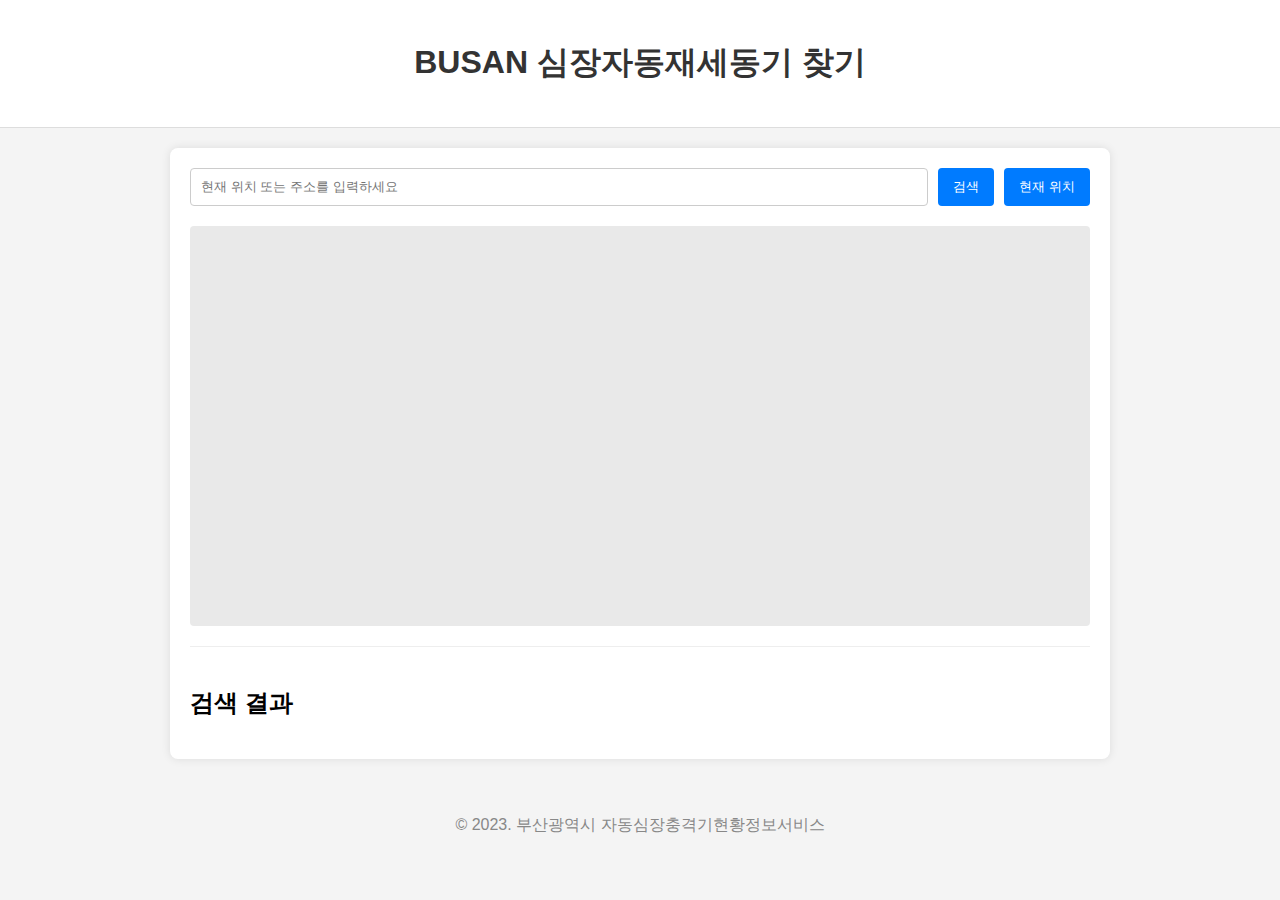
<file: 0924/index.html>
<!DOCTYPE html>
<html lang="ko">
<head>
    <meta charset="UTF-8">
    <meta name="viewport" content="width=device-width, initial-scale=1.0">
    <title>BUSAN 심장자동재세동기 찾기</title>
    <link rel="stylesheet" href="style.css">
</head>
<body>
    <header>
        <h1>BUSAN 심장자동재세동기 찾기</h1>
    </header>

    <main>
        <div class="search-container">
            <input type="text" id="searchInput" placeholder="현재 위치 또는 주소를 입력하세요">
            <button id="searchButton">검색</button>
            <button id="currentLocationButton">현재 위치</button>
        </div>

        <div id="map">
            <!-- 지도 표시 영역 -->
            <iframe src="https://m.map.kakao.com/" width="100%" height="100%" frameborder="0" style="border:0;" allowfullscreen>
            </iframe>
        </div>

        <div class="aed-list-container">
            <h2>검색 결과</h2>
            <ul id="aedList">
                </ul>
        </div>
    </main>

    <footer>
        <p>&copy; 2023. 부산광역시 자동심장충격기현황정보서비스</p>
    </footer>

    <script src="script.js"></script>
</body>
</html>
</file>
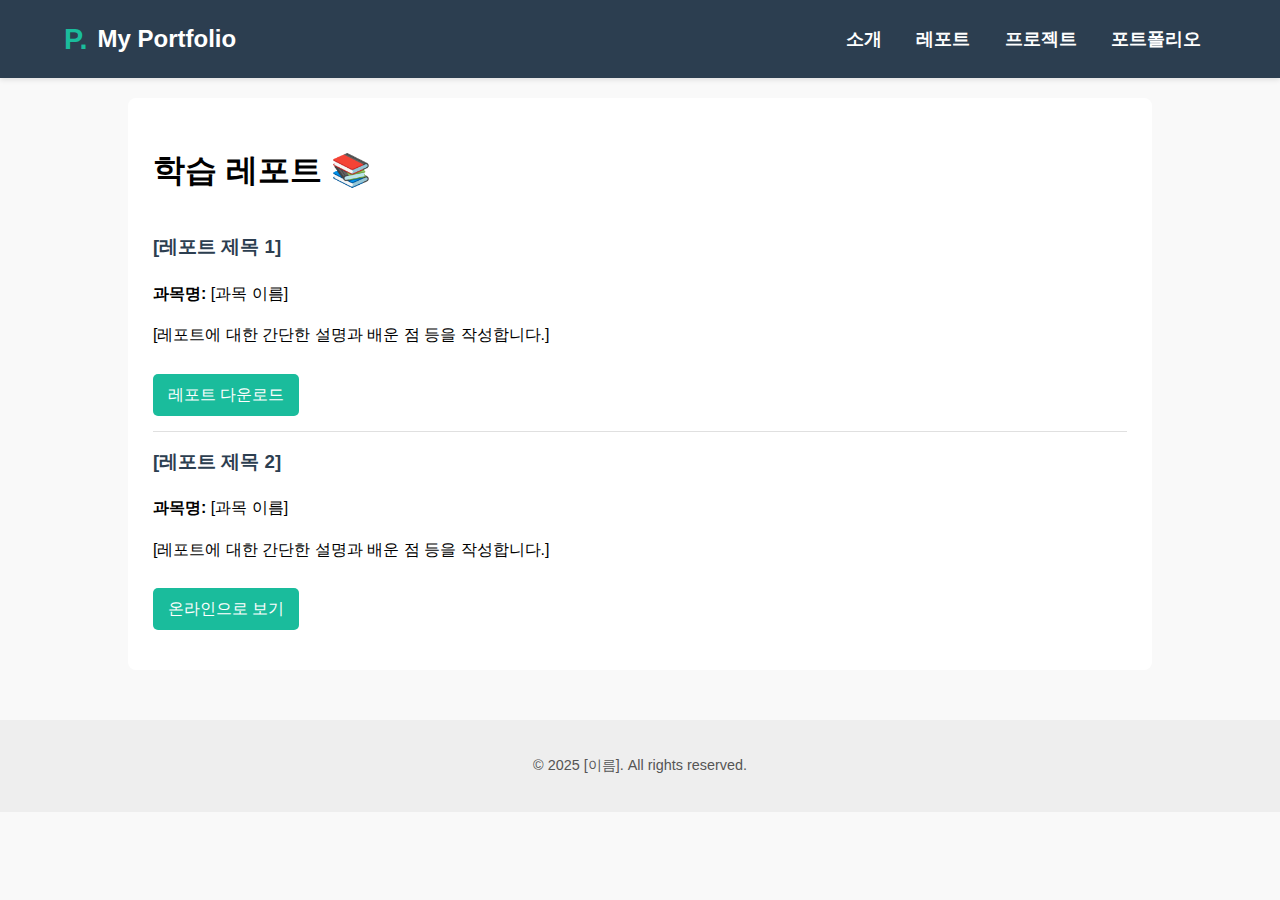
<file: 0910/report.html>
<!DOCTYPE html>
<html lang="ko">
<head>
    <meta charset="UTF-8">
    <meta name="viewport" content="width=device-width, initial-scale=1.0">
    <title>레포트 - 나의 포트폴리오</title>
    <link rel="stylesheet" href="style.css">
    <style>
        .report-list {
            background-color: #fff;
            padding: 25px;
            border-radius: 8px;
        }
        .report-item {
            border-bottom: 1px solid #e0e0e0;
            padding: 15px 0;
        }
        .report-item:last-child {
            border-bottom: none;
        }
        .report-item h3 {
            margin-top: 0;
            color: #2c3e50;
        }
        .report-item a {
            display: inline-block;
            margin-top: 10px;
            padding: 8px 15px;
            background-color: #1abc9c;
            color: white;
            text-decoration: none;
            border-radius: 5px;
            transition: background-color 0.3s;
        }
        .report-item a:hover {
            background-color: #16a085;
        }
    </style>
</head>
<body>
    <header>
        <a href="index.html" class="header-brand">
            <span class="logo">P.</span>
            <span class="title">My Portfolio</span>
        </a>
        <div class="menu-toggle" id="menuToggle">
            <span></span>
            <span></span>
            <span></span>
        </div>
        <nav id="mainNav">
            <a href="index.html">소개</a>
            <a href="report.html">레포트</a>
            <a href="project.html">프로젝트</a>
            <a href="portfolio.html">포트폴리오</a>
        </nav>
    </header>

    <div class="container">
        <div class="report-list">
            <h1>학습 레포트 📚</h1>
            <article class="report-item">
                <h3>[레포트 제목 1]</h3>
                <p><strong>과목명:</strong> [과목 이름]</p>
                <p>[레포트에 대한 간단한 설명과 배운 점 등을 작성합니다.]</p>
                <a href="[레포트 파일 경로 or 링크]" download>레포트 다운로드</a>
            </article>
            
            <article class="report-item">
                <h3>[레포트 제목 2]</h3>
                <p><strong>과목명:</strong> [과목 이름]</p>
                <p>[레포트에 대한 간단한 설명과 배운 점 등을 작성합니다.]</p>
                <a href="[레포트 파일 경로 or 링크]" target="_blank">온라인으로 보기</a>
            </article>
        </div>
    </div>

    <footer>
        <p>&copy; 2025 [이름]. All rights reserved.</p>
    </footer>

    <script>
        document.getElementById('menuToggle').addEventListener('click', function() {
            var nav = document.getElementById('mainNav');
            nav.classList.toggle('active');
            this.classList.toggle('active');
        });
    </script>
</body>
</html>
</file>
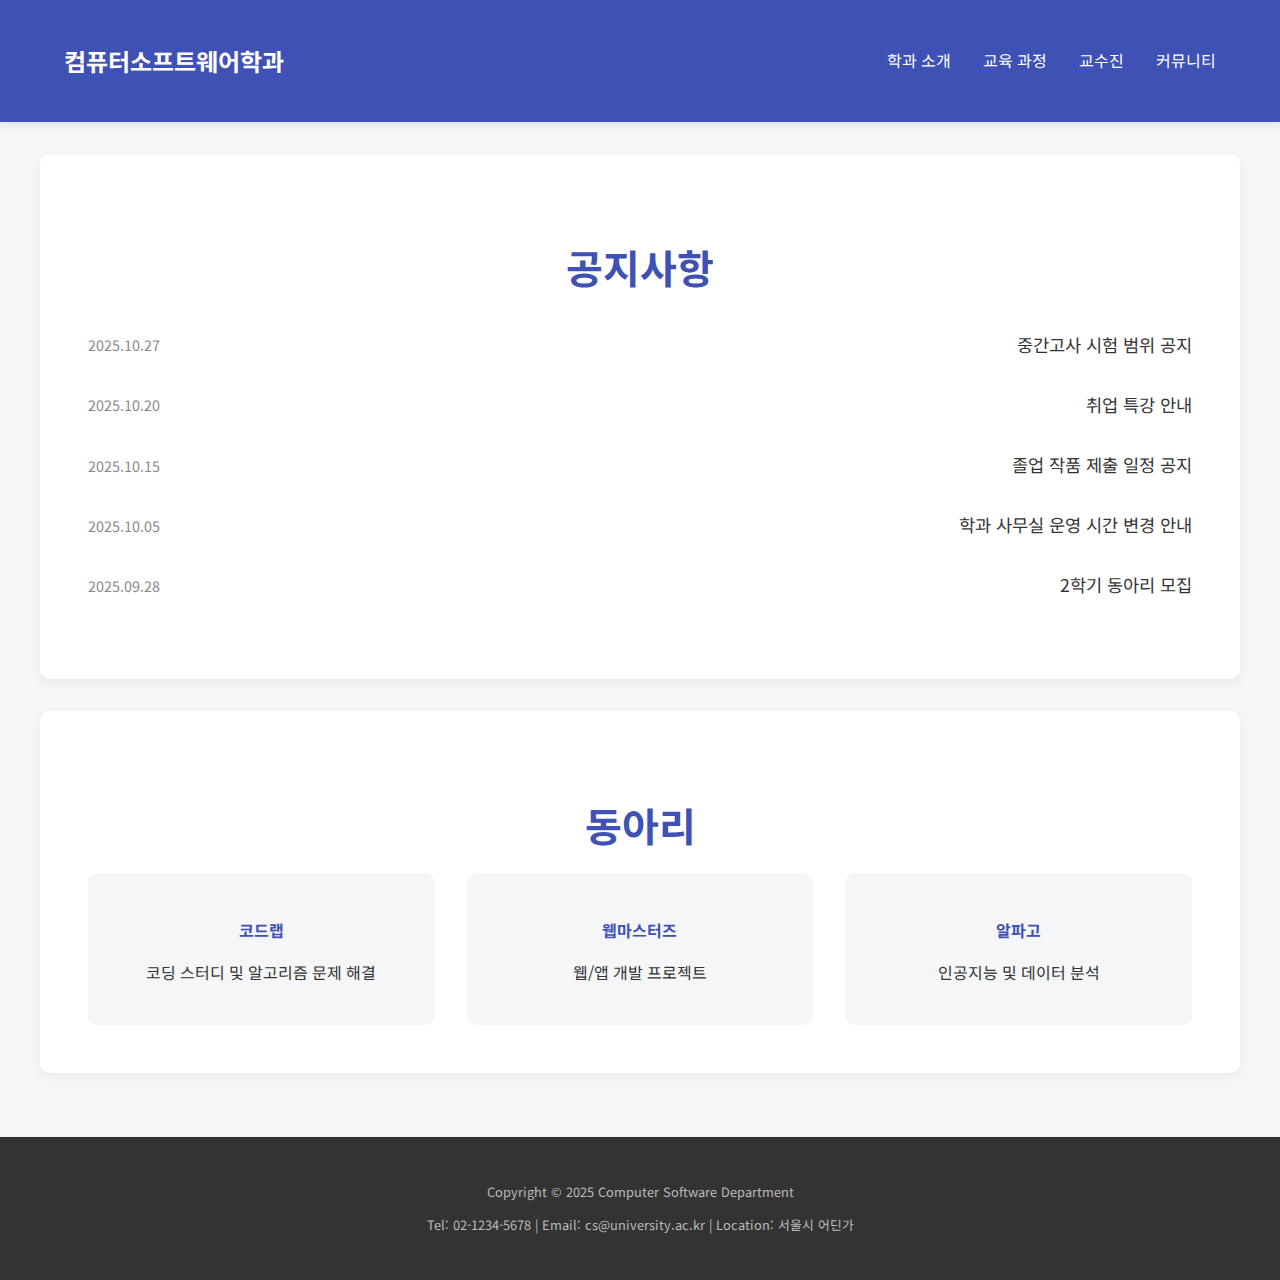
<file: 0917/ComDepartmentInfo/community.html>
<!DOCTYPE html>
<html lang="ko">
<head>
    <meta charset="UTF-8">
    <meta name="viewport" content="width=device-width, initial-scale=1.0">
    <title>컴퓨터소프트웨어학과 | 커뮤니티</title>
    <link rel="stylesheet" href="style.css">
    <link href="https://fonts.googleapis.com/css2?family=Noto+Sans+KR:wght@300;400;700&display=swap" rel="stylesheet">
</head>
<body>
    <header class="main-header">
        <div class="logo">컴퓨터소프트웨어학과</div>
        <nav class="main-nav">
            <ul>
                <li><a href="index.html">학과 소개</a></li>
                <li><a href="curriculum.html">교육 과정</a></li>
                <li><a href="professors.html">교수진</a></li>
                <li><a href="community.html">커뮤니티</a></li>
            </ul>
        </nav>
    </header>

    <main class="container">
        <section class="notice-section">
            <h2 class="section-title">공지사항</h2>
            <ul class="notice-list">
                <li><span class="date">2025.10.27</span> 중간고사 시험 범위 공지</li>
                <li><span class="date">2025.10.20</span> 취업 특강 안내</li>
                <li><span class="date">2025.10.15</span> 졸업 작품 제출 일정 공지</li>
                <li><span class="date">2025.10.05</span> 학과 사무실 운영 시간 변경 안내</li>
                <li><span class="date">2025.09.28</span> 2학기 동아리 모집</li>
            </ul>
        </section>
        
        <section class="club-section">
            <h2 class="section-title">동아리</h2>
            <div class="club-grid">
                <div class="club-item">
                    <h4>코드랩</h4>
                    <p>코딩 스터디 및 알고리즘 문제 해결</p>
                </div>
                <div class="club-item">
                    <h4>웹마스터즈</h4>
                    <p>웹/앱 개발 프로젝트</p>
                </div>
                <div class="club-item">
                    <h4>알파고</h4>
                    <p>인공지능 및 데이터 분석</p>
                </div>
            </div>
        </section>
    </main>

    <footer class="main-footer">
        <p>Copyright &copy; 2025 Computer Software Department</p>
        <p>Tel: 02-1234-5678 | Email: cs@university.ac.kr | Location: 서울시 어딘가</p>
    </footer>
</body>
</html>
</file>
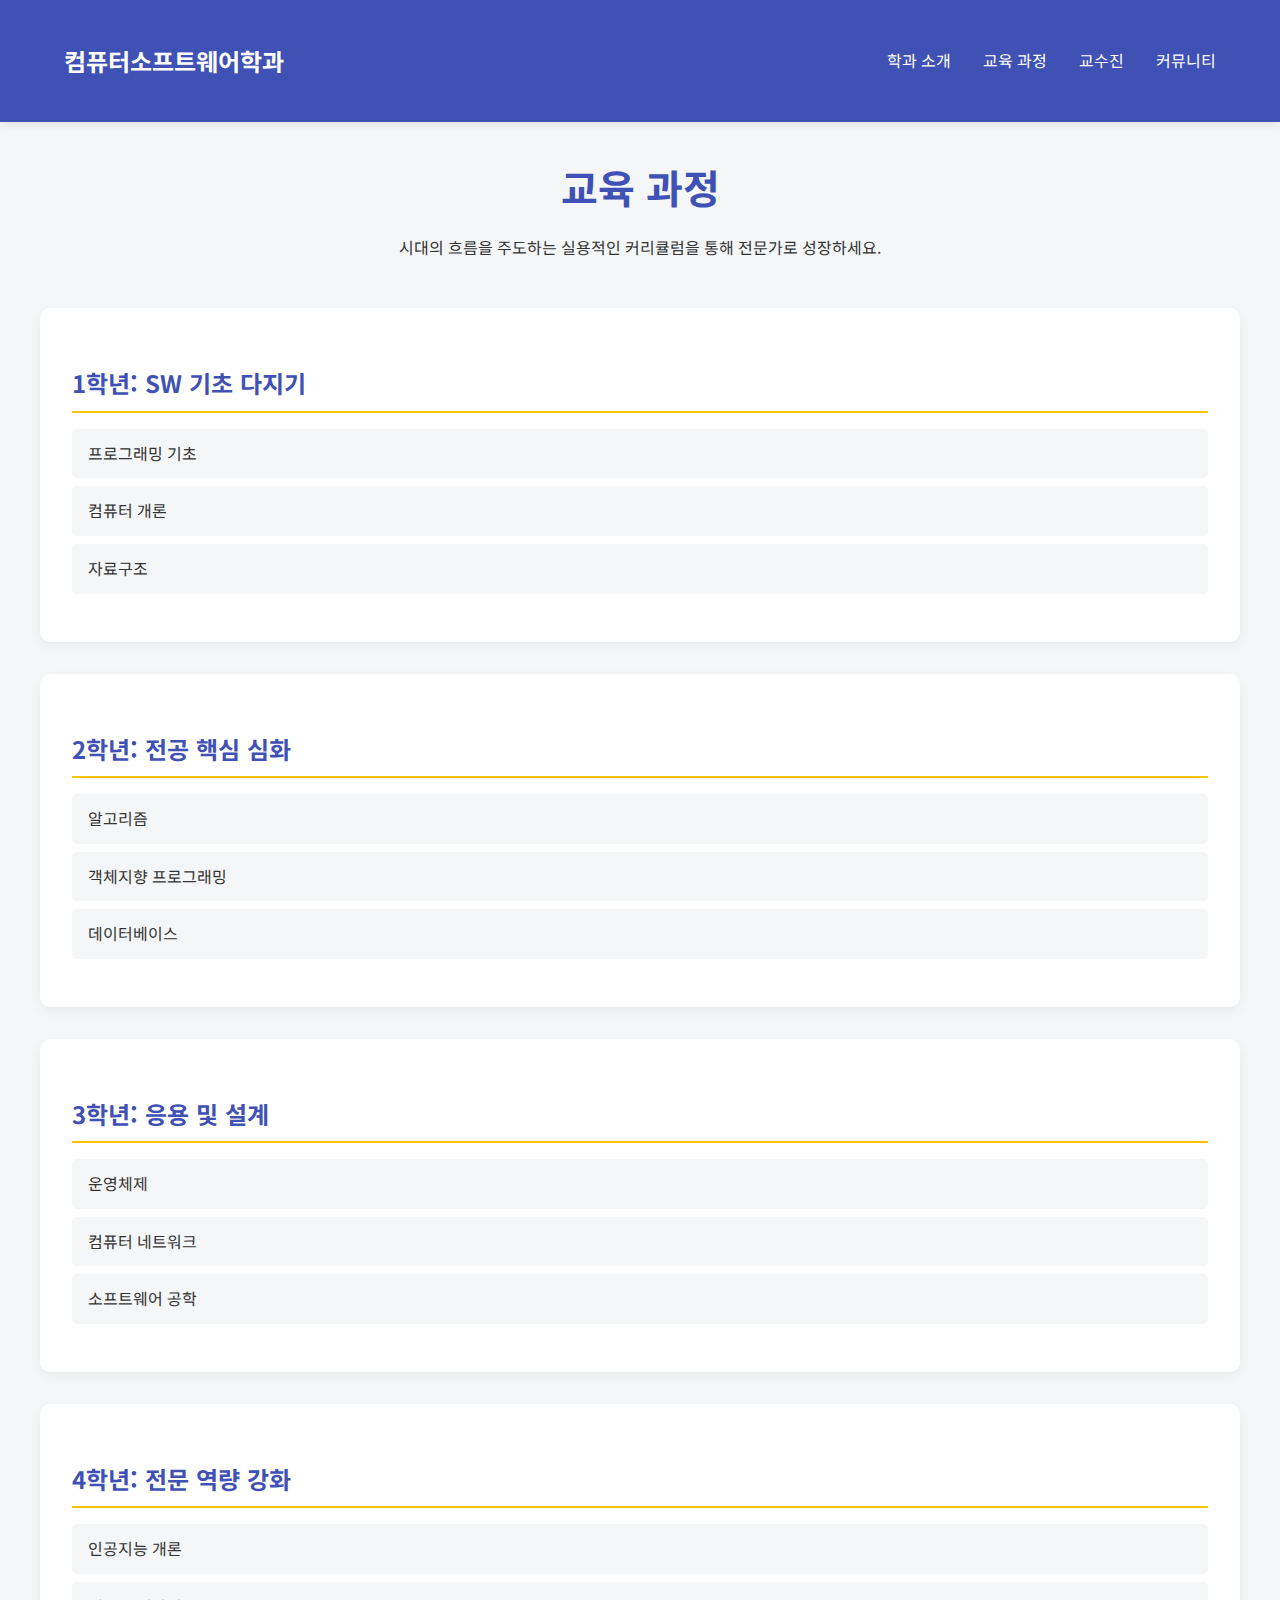
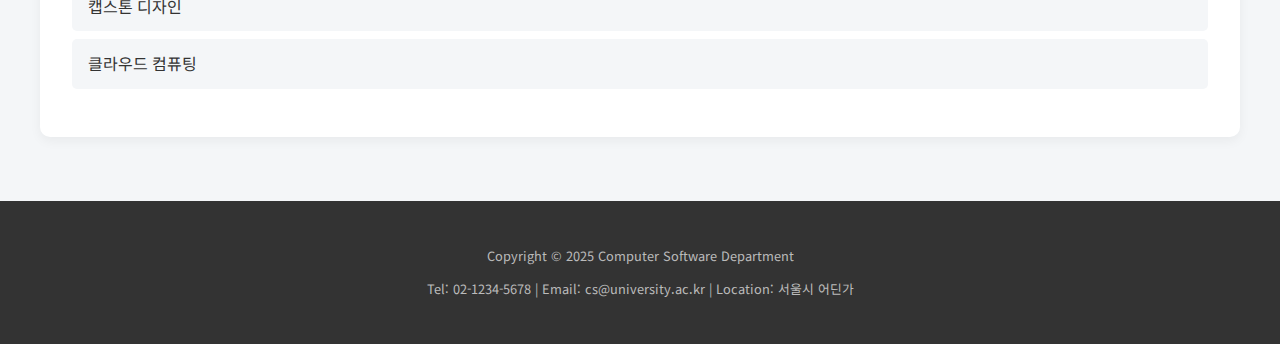
<file: 0917/ComDepartmentInfo/curriculum.html>
<!DOCTYPE html>
<html lang="ko">
<head>
    <meta charset="UTF-8">
    <meta name="viewport" content="width=device-width, initial-scale=1.0">
    <title>컴퓨터소프트웨어학과 | 교육 과정</title>
    <link rel="stylesheet" href="style.css">
    <link href="https://fonts.googleapis.com/css2?family=Noto+Sans+KR:wght@300;400;700&display=swap" rel="stylesheet">
</head>
<body>
    <header class="main-header">
        <div class="logo">컴퓨터소프트웨어학과</div>
        <nav class="main-nav">
            <ul>
                <li><a href="index.html">학과 소개</a></li>
                <li><a href="curriculum.html">교육 과정</a></li>
                <li><a href="professors.html">교수진</a></li>
                <li><a href="community.html">커뮤니티</a></li>
            </ul>
        </nav>
    </header>

    <main class="container">
        <section class="curriculum-intro">
            <h2 class="section-title">교육 과정</h2>
            <p>시대의 흐름을 주도하는 실용적인 커리큘럼을 통해 전문가로 성장하세요.</p>
        </section>

        <section class="curriculum-list">
            <div class="curriculum-item">
                <h3>1학년: SW 기초 다지기</h3>
                <ul>
                    <li>프로그래밍 기초</li>
                    <li>컴퓨터 개론</li>
                    <li>자료구조</li>
                </ul>
            </div>
            <div class="curriculum-item">
                <h3>2학년: 전공 핵심 심화</h3>
                <ul>
                    <li>알고리즘</li>
                    <li>객체지향 프로그래밍</li>
                    <li>데이터베이스</li>
                </ul>
            </div>
            <div class="curriculum-item">
                <h3>3학년: 응용 및 설계</h3>
                <ul>
                    <li>운영체제</li>
                    <li>컴퓨터 네트워크</li>
                    <li>소프트웨어 공학</li>
                </ul>
            </div>
            <div class="curriculum-item">
                <h3>4학년: 전문 역량 강화</h3>
                <ul>
                    <li>인공지능 개론</li>
                    <li>캡스톤 디자인</li>
                    <li>클라우드 컴퓨팅</li>
                </ul>
            </div>
        </section>
    </main>

    <footer class="main-footer">
        <p>Copyright &copy; 2025 Computer Software Department</p>
        <p>Tel: 02-1234-5678 | Email: cs@university.ac.kr | Location: 서울시 어딘가</p>
    </footer>
</body>
</html>
</file>
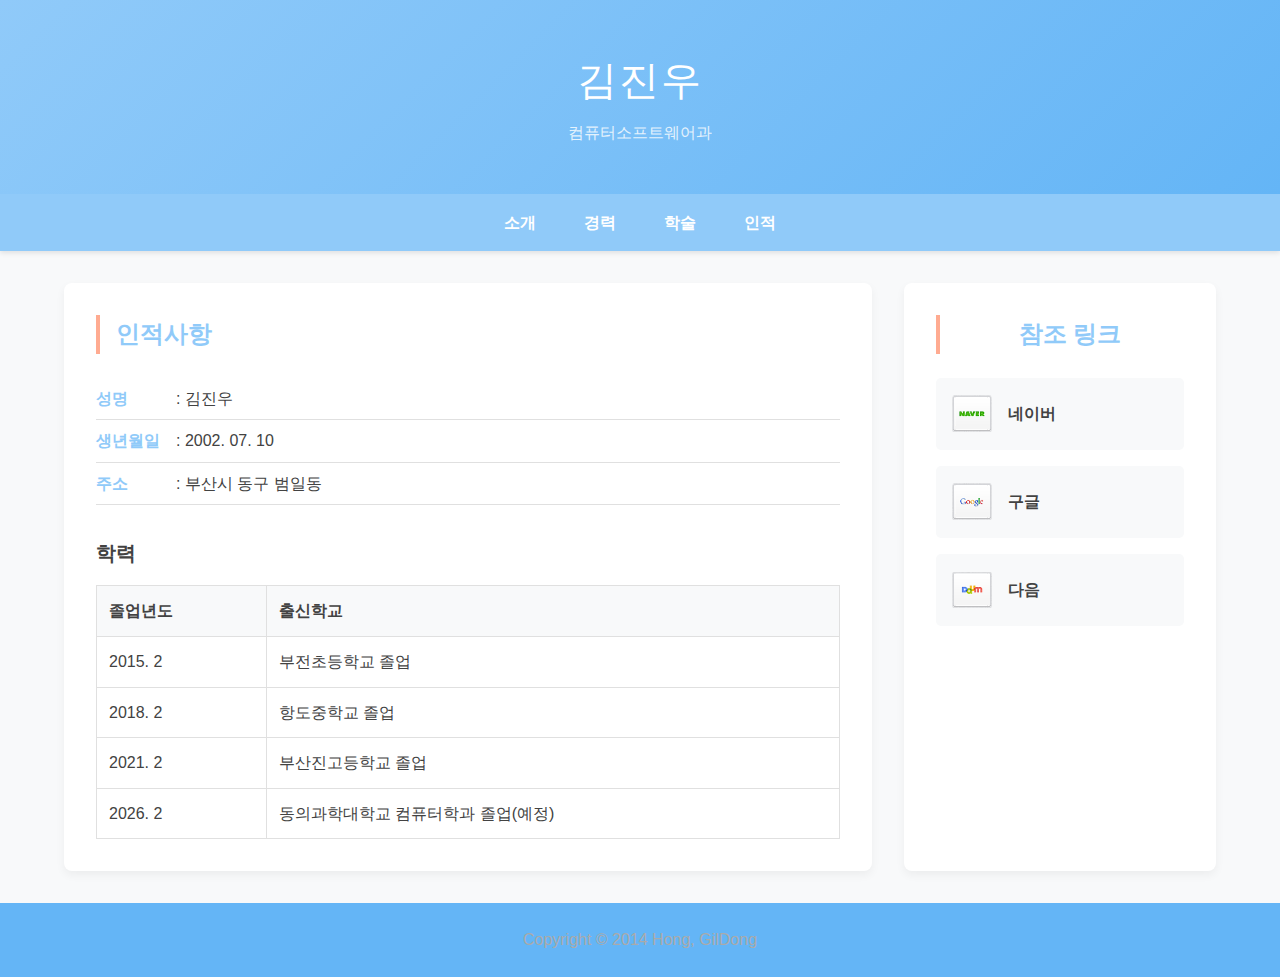
<file: 0917/myinfo/minfo.html>
﻿<!DOCTYPE html>
<html lang="ko">
<head>
    <meta charset="utf-8">
    <meta name="viewport" content="width=device-width, initial-scale=1.0">
    <title>홍길동 포트폴리오 | 인적사항</title>
    <link rel="stylesheet" href="style.css">
</head>
<body>
    <header class="main-header">
        <h1>김진우</h1>
        <p class="subtitle">컴퓨터소프트웨어과</p>
    </header>
    <nav class="main-nav">
        <ul>
            <li><a href="mintro.html">소개</a></li>
            <li><a href="mcareer.html">경력</a></li>
            <li><a href="mstudy.html">학술</a></li>
            <li><a href="minfo.html">인적</a></li>
        </ul>
    </nav>
    <main class="container">
        <section class="info-section">
            <h2>인적사항</h2>
            <ul class="info-list">
                <li><span class="info-label">성명</span>: 김진우</li>
                <li><span class="info-label">생년월일</span>: 2002. 07. 10</li>
                <li><span class="info-label">주소</span>: 부산시 동구 범일동</li>
            </ul>
            <div class="education-table-container">
                <h3>학력</h3>
                <table class="education-table">
                    <thead>
                        <tr>
                            <th>졸업년도</th>
                            <th>출신학교</th>
                        </tr>
                    </thead>
                    <tbody>
                        <tr>
                            <td>2015. 2</td>
                            <td>부전초등학교 졸업</td>
                        </tr>
                        <tr>
                            <td>2018. 2</td>
                            <td>항도중학교 졸업</td>
                        </tr>
                        <tr>
                            <td>2021. 2</td>
                            <td>부산진고등학교 졸업</td>
                        </tr>
                        <tr>
                            <td>2026. 2</td>
                            <td>동의과학대학교 컴퓨터학과 졸업(예정)</td>
                        </tr>
                    </tbody>
                </table>
            </div>
        </section>
        <aside class="links-section">
            <h2>참조 링크</h2>
            <div class="link-grid">
                <a href="http://www.naver.com" class="link-item" target="_blank">
                    <img src="naver.jpg" alt="네이버">
                    <span>네이버</span>
                </a>
                <a href="http://www.google.com" class="link-item" target="_blank">
                    <img src="google.jpg" alt="구글">
                    <span>구글</span>
                </a>
                <a href="http://www.daum.net" class="link-item" target="_blank">
                    <img src="daum.jpg" alt="다음">
                    <span>다음</span>
                </a>
            </div>
        </aside>
    </main>
    <footer class="main-footer">
        <p>Copyright &copy; 2014 Hong, GilDong</p>
    </footer>
</body>
</html>
</file>
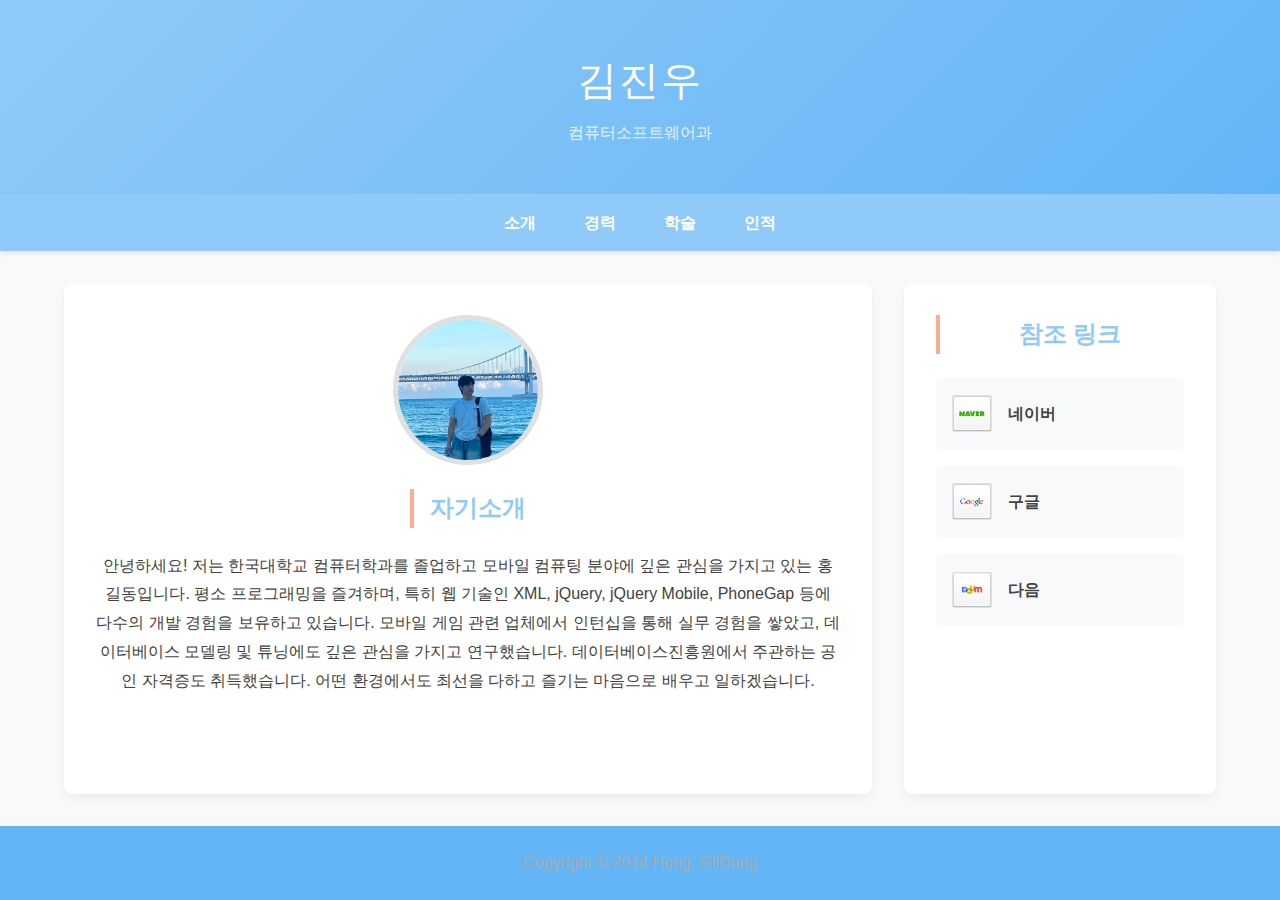
<file: 0917/myinfo/mintro.html>
<!DOCTYPE html>
<html lang="ko">
<head>
    <meta charset="utf-8">
    <meta name="viewport" content="width=device-width, initial-scale=1.0">
    <title>홍길동 포트폴리오 | 소개</title>
    <link rel="stylesheet" href="style.css">
</head>
<body>
    <header class="main-header">
        <h1>김진우</h1>
        <p class="subtitle">컴퓨터소프트웨어과</p>
    </header>
    <nav class="main-nav">
        <ul>
            <li><a href="mintro.html">소개</a></li>
            <li><a href="mcareer.html">경력</a></li>
            <li><a href="mstudy.html">학술</a></li>
            <li><a href="minfo.html">인적</a></li>
        </ul>
    </nav>
    <main class="container">
        <section class="profile-section">
            <img class="profile-pic" src="stu.jpg" alt="홍길동 사진">
            <h2>자기소개</h2>
            <p>
                안녕하세요! 저는 한국대학교 컴퓨터학과를 졸업하고 모바일 컴퓨팅 분야에 깊은 관심을 가지고 있는 홍길동입니다. 평소 프로그래밍을 즐겨하며, 특히 웹 기술인 XML, jQuery, jQuery Mobile, PhoneGap 등에 다수의 개발 경험을 보유하고 있습니다. 모바일 게임 관련 업체에서 인턴십을 통해 실무 경험을 쌓았고, 데이터베이스 모델링 및 튜닝에도 깊은 관심을 가지고 연구했습니다. 데이터베이스진흥원에서 주관하는 공인 자격증도 취득했습니다. 어떤 환경에서도 최선을 다하고 즐기는 마음으로 배우고 일하겠습니다.
            </p>
        </section>
        <aside class="links-section">
            <h2>참조 링크</h2>
            <div class="link-grid">
                <a href="http://www.naver.com" class="link-item" target="_blank">
                    <img src="naver.jpg" alt="네이버">
                    <span>네이버</span>
                </a>
                <a href="http://www.google.com" class="link-item" target="_blank">
                    <img src="google.jpg" alt="구글">
                    <span>구글</span>
                </a>
                <a href="http://www.daum.net" class="link-item" target="_blank">
                    <img src="daum.jpg" alt="다음">
                    <span>다음</span>
                </a>
            </div>
        </aside>
    </main>
    <footer class="main-footer">
        <p>Copyright &copy; 2014 Hong, GilDong</p>
    </footer>
</body>
</html>
</file>
<file: 0924/style.css>
body {
    font-family: Arial, sans-serif;
    margin: 0;
    padding: 0;
    background-color: #f4f4f4;
}

header {
    background-color: #fff;
    color: #333;
    padding: 20px;
    text-align: center;
    border-bottom: 1px solid #ddd;
}

main {
    max-width: 900px;
    margin: 20px auto;
    padding: 20px;
    background-color: #fff;
    border-radius: 8px;
    box-shadow: 0 0 10px rgba(0, 0, 0, 0.1);
}

.search-container {
    display: flex;
    gap: 10px;
    margin-bottom: 20px;
}

#searchInput {
    flex-grow: 1;
    padding: 10px;
    border: 1px solid #ccc;
    border-radius: 4px;
}

button {
    padding: 10px 15px;
    border: none;
    border-radius: 4px;
    background-color: #007bff;
    color: #fff;
    cursor: pointer;
}

button:hover {
    background-color: #0056b3;
}

#map {
    width: 100%;
    height: 400px;
    background-color: #e9e9e9;
    border-radius: 4px;
    margin-bottom: 20px;
}

.aed-list-container {
    border-top: 1px solid #eee;
    padding-top: 20px;
}

#aedList {
    list-style: none;
    padding: 0;
    margin: 0;
}

#aedList li {
    padding: 10px;
    border-bottom: 1px solid #eee;
}

#aedList li:last-child {
    border-bottom: none;
}

footer {
    text-align: center;
    padding: 20px;
    color: #888;
}
</file>
<file: 0910/style.css>
/* style.css */

/* 기본 스타일 초기화 및 폰트 설정 */
body {
    font-family: 'Noto Sans KR', sans-serif; /* 예시 폰트 */
    margin: 0;
    line-height: 1.6;
    background-color: #f9f9f9;
}

/* 모든 페이지에 적용될 기본 레이아웃 */
.container {
    width: 80%;
    margin: 0 auto;
    padding: 20px;
}

/* 헤더와 푸터 스타일 */
header {
    background: #2c3e50;
    color: #fff;
    padding: 1rem 0;
    box-shadow: 0 2px 5px rgba(0,0,0,0.1);
    display: flex; /* 로고/타이틀과 햄버거 메뉴를 한 줄에 */
    justify-content: space-between; /* 양 끝 정렬 */
    align-items: center; /* 세로 중앙 정렬 */
    padding: 1rem 5%; /* 좌우 패딩 추가 */
}

.header-brand {
    display: flex;
    align-items: center;
    color: #fff;
    text-decoration: none;
}

.header-brand .logo {
    font-size: 1.8rem;
    font-weight: bold;
    margin-right: 10px;
    color: #1abc9c; /* 로고 색상 */
}

.header-brand .title {
    font-size: 1.5rem;
    font-weight: bold;
}


/* 네비게이션 메뉴 (기본 숨김, 모바일에서 토글) */
nav {
    display: none; /* 기본적으로 숨김 */
}

nav.active { /* JavaScript로 active 클래스가 추가되면 보이도록 */
    display: block;
    position: absolute;
    top: 60px; /* 헤더 높이만큼 아래에 위치 (조정 필요) */
    left: 0;
    width: 100%;
    background: #34495e; /* 메뉴 배경색 */
    box-shadow: 0 2px 5px rgba(0,0,0,0.1);
    z-index: 1000;
}

nav a {
    color: #fff;
    text-decoration: none;
    padding: 15px 20px; /* 메뉴 아이템 패딩 */
    display: block; /* 세로로 나열 */
    font-size: 1.1rem;
    font-weight: bold;
    transition: background-color 0.3s;
    border-bottom: 1px solid rgba(255,255,255,0.1);
}

nav a:last-child {
    border-bottom: none;
}

nav a:hover {
    background-color: #1abc9c;
}

/* 햄버거 메뉴 아이콘 */
.menu-toggle {
    display: none; /* 기본적으로 숨김 */
    flex-direction: column;
    justify-content: space-between;
    width: 30px;
    height: 21px;
    cursor: pointer;
    position: relative;
    z-index: 1001; /* 메뉴보다 위에 오도록 */
}

.menu-toggle span {
    display: block;
    width: 100%;
    height: 3px;
    background: #fff;
    border-radius: 3px;
    transition: all 0.3s ease-in-out;
}

/* 햄버거 메뉴 X 버튼 애니메이션 */
.menu-toggle.active span:nth-child(1) {
    transform: translateY(9px) rotate(45deg);
}

.menu-toggle.active span:nth-child(2) {
    opacity: 0;
}

.menu-toggle.active span:nth-child(3) {
    transform: translateY(-9px) rotate(-45deg);
}

/* 푸터 (하단 정보) */
footer {
    text-align: center;
    padding: 20px;
    background: #eee;
    margin-top: 30px;
    font-size: 0.9rem;
    color: #555;
}

/* 반응형 웹을 위한 미디어 쿼리 */
@media (min-width: 769px) { /* PC 버전일 때 */
    nav {
        display: block; /* PC에서는 메뉴를 항상 보이게 */
        position: static; /* position 해제 */
        background: none; /* 배경색 제거 */
        box-shadow: none; /* 그림자 제거 */
    }
    nav a {
        display: inline-block; /* 메뉴 아이템 가로로 정렬 */
        padding: 0 15px; /* 패딩 조정 */
        border-bottom: none; /* 하단 선 제거 */
    }
    .menu-toggle {
        display: none; /* PC에서는 햄버거 메뉴 숨김 */
    }
}

@media (max-width: 768px) { /* 모바일 버전일 때 */
    .container {
        width: 95%;
    }
    header {
        padding: 1rem 20px; /* 모바일 헤더 패딩 */
    }
    .menu-toggle {
        display: flex; /* 햄버거 메뉴 아이콘 보이기 */
    }
}
</file>
<file: 0917/ComDepartmentInfo/style.css>
/* 기본 설정 */
:root {
    --primary-color: #3F51B5; /* 메인 컬러 (진한 블루) */
    --secondary-color: #FFC107; /* 강조 컬러 (옐로우) */
    --accent-color: #E91E63; /* 포인트 컬러 (마젠타) */
    --text-color-dark: #333;
    --text-color-light: #fff;
    --bg-main: #F4F6F8;
    --bg-card: #FFFFFF;
    --border-radius: 10px;
    --box-shadow: 0 4px 12px rgba(0, 0, 0, 0.05);
}

body {
    font-family: 'Noto Sans KR', sans-serif;
    line-height: 1.6;
    color: var(--text-color-dark);
    background-color: var(--bg-main);
    margin: 0;
    padding: 0;
}

.container {
    max-width: 1200px;
    margin: 2rem auto;
    padding: 0 20px;
}

/* 헤더 및 내비게이션 */
.main-header {
    background: var(--primary-color);
    color: var(--text-color-light);
    padding: 2rem 5%;
    display: flex;
    justify-content: space-between;
    align-items: center;
    box-shadow: 0 2px 10px rgba(0, 0, 0, 0.1);
}

.logo {
    font-size: 1.5rem;
    font-weight: 700;
}

.main-nav ul {
    list-style: none;
    display: flex;
    gap: 2rem;
}

.main-nav a {
    text-decoration: none;
    color: var(--text-color-light);
    font-weight: 400;
    transition: color 0.3s ease;
    position: relative;
}

.main-nav a:hover,
.main-nav a.active {
    color: var(--secondary-color);
}

/* 푸터 */
.main-footer {
    background: #333;
    color: #bbb;
    text-align: center;
    padding: 2rem;
    margin-top: 4rem;
    font-size: 0.8rem;
}

/* 섹션 공통 스타일 */
.section-title {
    font-size: 2.5rem;
    font-weight: 700;
    color: var(--primary-color);
    text-align: center;
    margin-bottom: 1rem;
}

.section-subtitle {
    font-size: 2rem;
    font-weight: 700;
    color: var(--text-color-dark);
    text-align: center;
    margin-bottom: 2rem;
    position: relative;
}

.section-subtitle::after {
    content: '';
    display: block;
    width: 60px;
    height: 4px;
    background: var(--secondary-color);
    margin: 10px auto 0;
}

/* 메인 페이지 전용 스타일 */
.hero-section {
    background: linear-gradient(rgba(0,0,0,0.5), rgba(0,0,0,0.5)), url('https://via.placeholder.com/1200x600?text=Coding+Background');
    background-size: cover;
    background-position: center;
    color: var(--text-color-light);
    text-align: center;
    padding: 6rem 0;
    border-radius: var(--border-radius);
    margin-bottom: 2rem;
}

.hero-section .hero-text {
    font-size: 1.2rem;
    font-weight: 300;
}

.about-section, .highlights-section {
    background: var(--bg-card);
    padding: 3rem;
    border-radius: var(--border-radius);
    box-shadow: var(--box-shadow);
    margin-bottom: 2rem;
}

.about-grid {
    display: grid;
    grid-template-columns: 1fr 1fr;
    gap: 2rem;
}

.about-item {
    background: var(--bg-main);
    padding: 2rem;
    border-radius: var(--border-radius);
    text-align: center;
}

.highlight-grid {
    display: grid;
    grid-template-columns: repeat(auto-fit, minmax(300px, 1fr));
    gap: 2rem;
    text-align: center;
}

.highlight-item img {
    width: 100%;
    height: auto;
    border-radius: var(--border-radius);
    margin-bottom: 1rem;
}

/* 교육 과정 페이지 전용 스타일 */
.curriculum-intro {
    text-align: center;
    margin-bottom: 3rem;
}

.curriculum-list .curriculum-item {
    background: var(--bg-card);
    padding: 2rem;
    border-radius: var(--border-radius);
    box-shadow: var(--box-shadow);
    margin-bottom: 2rem;
}

.curriculum-list h3 {
    color: var(--primary-color);
    font-size: 1.5rem;
    margin-bottom: 1rem;
    border-bottom: 2px solid var(--secondary-color);
    padding-bottom: 0.5rem;
}

.curriculum-list ul {
    list-style-type: none;
    padding-left: 0;
}

.curriculum-list li {
    background: var(--bg-main);
    padding: 0.75rem 1rem;
    margin-bottom: 0.5rem;
    border-radius: 5px;
    font-size: 1rem;
}

/* 교수진 페이지 전용 스타일 */
.professors-intro {
    text-align: center;
    margin-bottom: 3rem;
}

.professors-list {
    display: flex;
    flex-wrap: wrap;
    justify-content: center;
    gap: 2rem;
}

.professor-card {
    background: var(--bg-card);
    padding: 2rem;
    border-radius: var(--border-radius);
    box-shadow: var(--box-shadow);
    text-align: center;
    width: 300px;
}

.professor-card img {
    border-radius: 50%;
    width: 150px;
    height: 150px;
    object-fit: cover;
    border: 3px solid var(--primary-color);
    margin-bottom: 1rem;
}

.professor-info h3 {
    margin-top: 0;
    color: var(--primary-color);
}

/* 커뮤니티 페이지 전용 스타일 */
.notice-section, .club-section {
    background: var(--bg-card);
    padding: 3rem;
    border-radius: var(--border-radius);
    box-shadow: var(--box-shadow);
    margin-bottom: 2rem;
}

.notice-list {
    list-style-type: none;
    padding: 0;
}

.notice-list li {
    display: flex;
    justify-content: space-between;
    align-items: center;
    border-bottom: 1px solid var(--border-color);
    padding: 1rem 0;
    font-size: 1.1rem;
}

.notice-list li .date {
    font-size: 0.9rem;
    color: #888;
}

.club-grid {
    display: grid;
    grid-template-columns: repeat(auto-fit, minmax(250px, 1fr));
    gap: 2rem;
}

.club-item {
    background: var(--bg-main);
    padding: 1.5rem;
    border-radius: var(--border-radius);
    text-align: center;
    border: 1px solid var(--border-color);
}

.club-item h4 {
    color: var(--primary-color);
    margin-bottom: 0.5rem;
}
</file>
<file: 0917/myinfo/style.css>
﻿/* 전체 레이아웃 및 기본 스타일 */
:root {
    --primary-color: #90CAF9; /* 파스텔 블루 */
    --secondary-color: #FFAB91; /* 파스텔 오렌지 */
    --text-color: #424242;
    --bg-color-light: #F8F9FA;
    --bg-color-dark: #64B5F6;
    --border-color: #E0E0E0;
    --font-sans: 'Helvetica Neue', Arial, sans-serif;
}

* {
    box-sizing: border-box;
    margin: 0;
    padding: 0;
}

body {
    font-family: var(--font-sans);
    line-height: 1.6;
    color: var(--text-color);
    background-color: var(--bg-color-light);
    display: flex;
    flex-direction: column;
    min-height: 100vh;
}

.main-header {
    background: var(--bg-color-dark);
    color: white;
    padding: 3rem 1rem;
    text-align: center;
    position: relative;
    overflow: hidden;
    /* 배경 이미지 대신 그라데이션 사용 */
    background: linear-gradient(135deg, var(--primary-color), var(--bg-color-dark));
}

.main-header h1 {
    font-size: 2.5rem;
    font-weight: 300;
    margin-bottom: 0.5rem;
    letter-spacing: 2px;
}

.main-header .subtitle {
    font-size: 1rem;
    font-weight: 300;
    opacity: 0.8;
}

.main-nav {
    background-color: var(--primary-color);
    box-shadow: 0 2px 5px rgba(0, 0, 0, 0.1);
}

.main-nav ul {
    list-style: none;
    display: flex;
    justify-content: center;
    padding: 0;
}

.main-nav li a {
    display: block;
    padding: 1rem 1.5rem;
    color: white;
    text-decoration: none;
    font-weight: bold;
    text-transform: uppercase;
    transition: background-color 0.3s ease;
}

.main-nav li a:hover,
.main-nav li a.active {
    background-color: var(--secondary-color);
}

.container {
    display: flex;
    flex-direction: column;
    width: 90%;
    max-width: 1200px;
    margin: 2rem auto;
    gap: 2rem;
    flex-grow: 1;
}

@media (min-width: 768px) {
    .container {
        flex-direction: row;
    }
}

section {
    background-color: white;
    padding: 2rem;
    border-radius: 8px;
    box-shadow: 0 4px 10px rgba(0, 0, 0, 0.05);
    flex: 3;
}

aside {
    background-color: white;
    padding: 2rem;
    border-radius: 8px;
    box-shadow: 0 4px 10px rgba(0, 0, 0, 0.05);
    flex: 1;
}

h2 {
    font-size: 1.5rem;
    color: var(--primary-color);
    border-left: 4px solid var(--secondary-color);
    padding-left: 1rem;
    margin-bottom: 1.5rem;
}

h3 {
    font-size: 1.25rem;
    color: var(--text-color);
    margin-bottom: 1rem;
}

/* 자기소개 페이지 (mintro.html) */
.profile-section {
    display: flex;
    flex-direction: column;
    align-items: center;
    text-align: center;
}

.profile-pic {
    width: 150px;
    height: 150px;
    border-radius: 50%;
    object-fit: cover;
    border: 5px solid var(--border-color);
    margin-bottom: 1.5rem;
}

.profile-section p {
    font-size: 1rem;
    line-height: 1.8;
}

/* 경력/학술/인적사항 페이지 공통 스타일 */
.fancy-list {
    list-style: none;
    padding: 0;
    margin-bottom: 2rem;
}

.fancy-list li {
    background-color: var(--bg-color-light);
    padding: 1rem;
    border-radius: 5px;
    margin-bottom: 0.5rem;
    border-left: 3px solid var(--primary-color);
    display: flex;
    align-items: center;
    gap: 1rem;
}

.fancy-list .date {
    font-weight: bold;
    color: var(--secondary-color);
    min-width: 100px;
}

.photo-gallery {
    display: flex;
    justify-content: center;
    flex-wrap: wrap;
    gap: 1rem;
    margin-bottom: 2rem;
}

.photo-gallery img {
    width: 100px;
    height: 100px;
    object-fit: cover;
    border-radius: 5px;
    transition: transform 0.3s ease, box-shadow 0.3s ease;
}

.photo-gallery img:hover {
    transform: scale(1.1);
    box-shadow: 0 5px 15px rgba(0, 0, 0, 0.2);
}

.video-container {
    margin-bottom: 2rem;
    display: flex;
    justify-content: center;
}

.video-container video {
    width: 100%;
    max-width: 600px;
    border-radius: 8px;
    box-shadow: 0 4px 10px rgba(0, 0, 0, 0.1);
}

.info-list {
    list-style: none;
    padding: 0;
    margin-bottom: 2rem;
}

.info-list li {
    padding: 0.5rem 0;
    border-bottom: 1px solid var(--border-color);
}

.info-list .info-label {
    font-weight: bold;
    color: var(--primary-color);
    display: inline-block;
    width: 80px;
}

.education-table {
    width: 100%;
    border-collapse: collapse;
    margin-top: 1rem;
}

.education-table th, .education-table td {
    border: 1px solid var(--border-color);
    padding: 0.75rem;
    text-align: left;
}

.education-table thead {
    background-color: var(--bg-color-light);
    font-weight: bold;
}

.floating-logo {
    position: absolute;
    top: 50%;
    left: 50%;
    transform: translate(-50%, -50%);
    opacity: 0.1;
    width: 200px;
    height: auto;
    z-index: 0;
    pointer-events: none;
}

/* 참조 링크 섹션 */
.links-section {
    text-align: center;
}

.link-grid {
    display: flex;
    flex-direction: column;
    gap: 1rem;
}

@media (min-width: 768px) {
    .link-grid {
        flex-direction: column;
    }
}

.link-item {
    display: flex;
    align-items: center;
    gap: 1rem;
    text-decoration: none;
    color: var(--text-color);
    padding: 1rem;
    border-radius: 5px;
    background-color: var(--bg-color-light);
    transition: background-color 0.3s ease, transform 0.3s ease;
}

.link-item:hover {
    background-color: var(--border-color);
    transform: translateY(-5px);
}

.link-item img {
    width: 40px;
    height: 40px;
    object-fit: contain;
    border-radius: 5px;
}

.link-item span {
    font-weight: bold;
}

/* 푸터 */
.main-footer {
    background: var(--bg-color-dark);
    color: #aaa;
    text-align: center;
    padding: 1.5rem 1rem;
    margin-top: auto;
}
</file>
